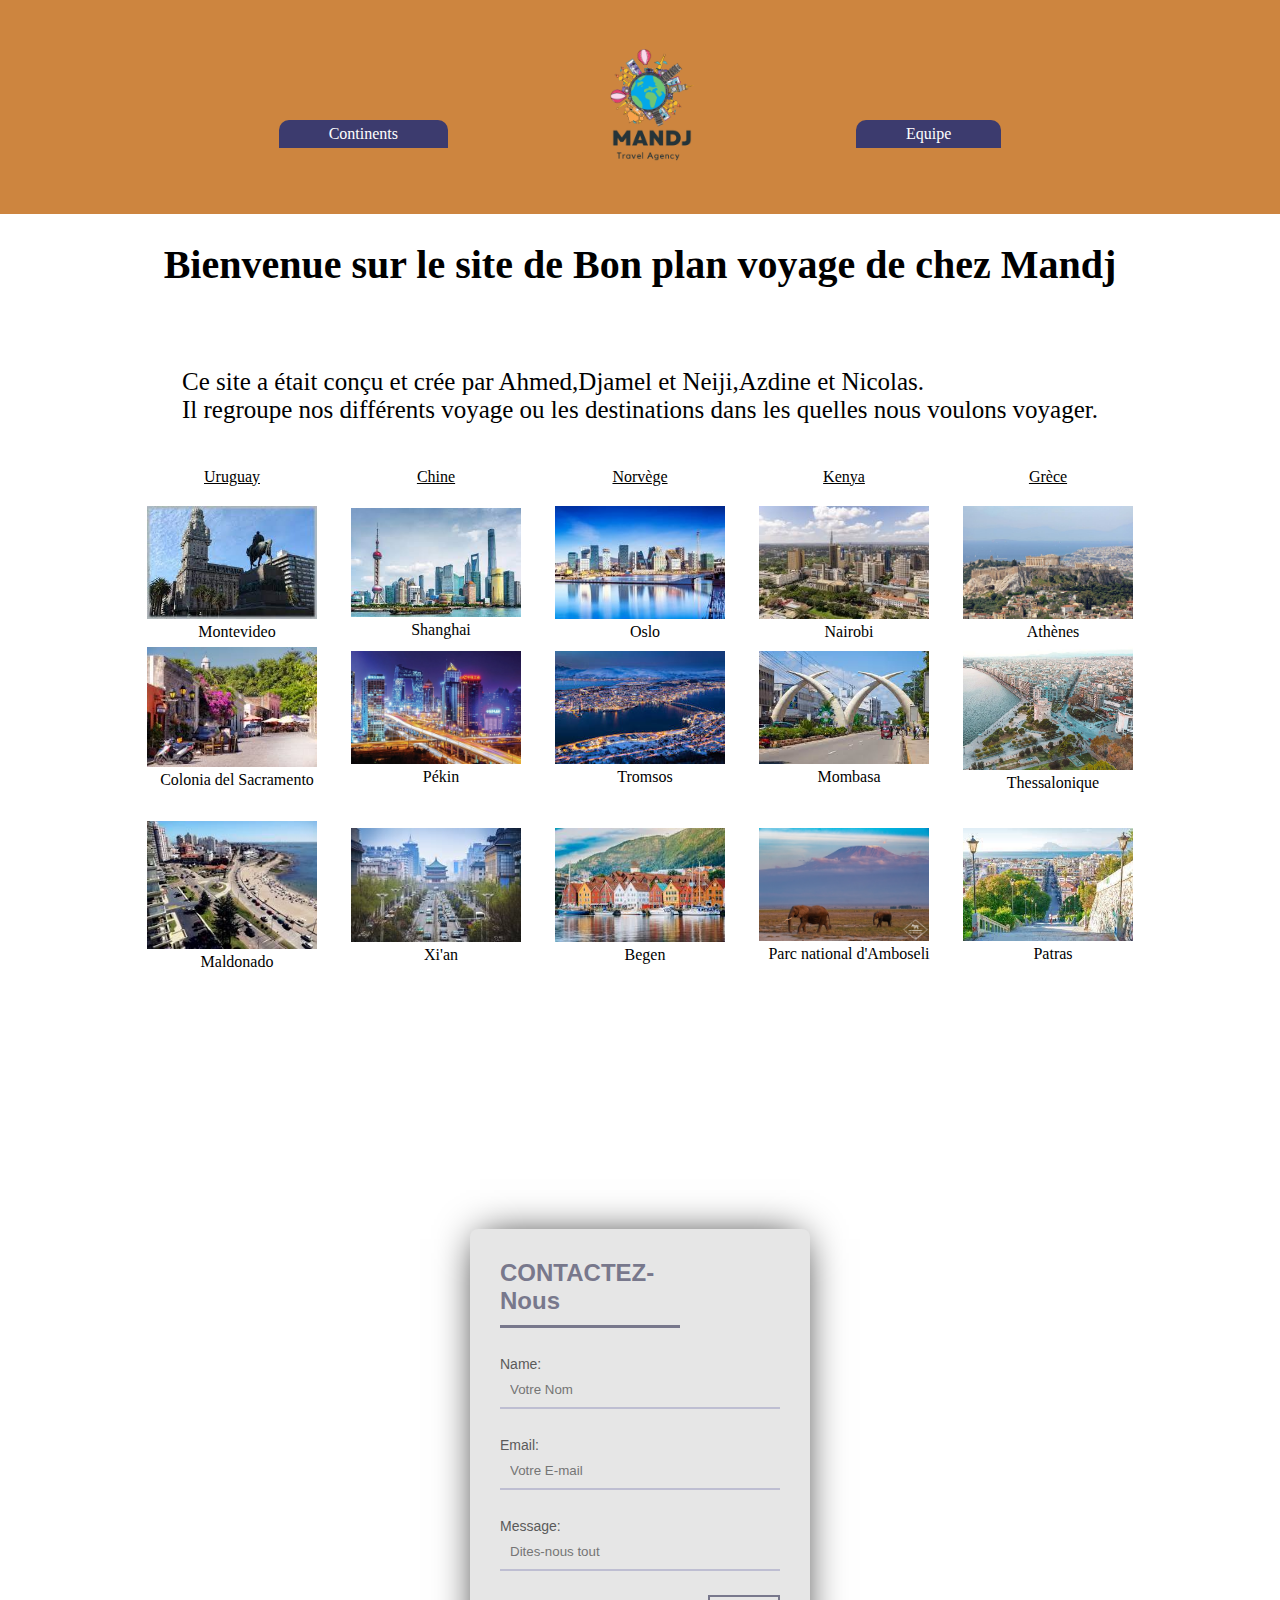
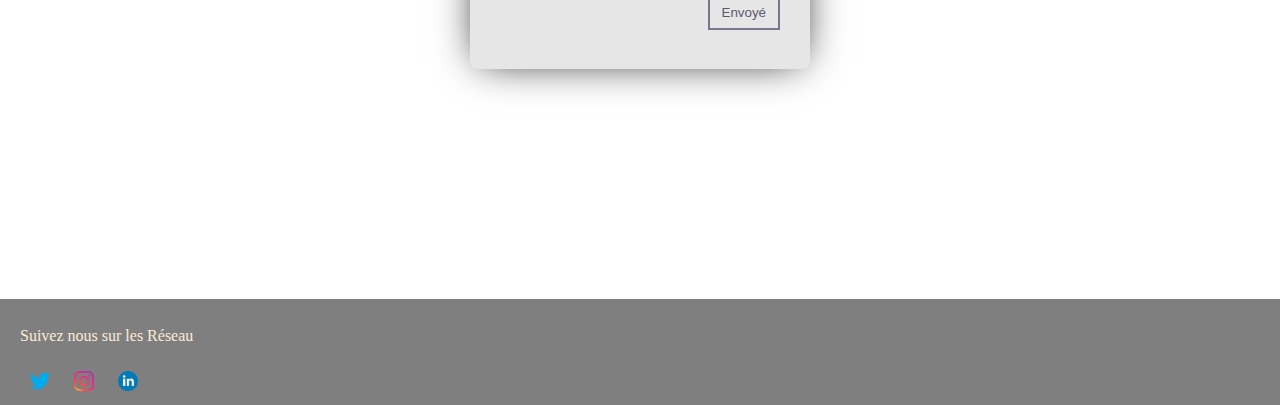
<file: index.html>
<!DOCTYPE html>
<html>
<head>
  <meta charset="utf-8">
  <meta name="viewport" content="width=device-width, initial-scale=1.0">
  <link rel="stylesheet" href="css/main.css">
  <link rel="short icon" href="images/logoavion.png">
  <title>Accueil</title>
</head>
<body>
<header>
  <ul id="menu">
    <li class="menu-1"><a href="#">Continents</a>
      <ul>
        <li><a href="#">Asie</a>
          <ul>
            <li><img class="imgflag" src="images/Accueil/chine.png"><a href="">Chine</a></li>
          </ul>
        </li>
        <li><a href="#">Europe</a>
          <ul>
            <li><img class="imgflag" src="images/Accueil/Norway.png"><a href="">Norvège</a></li>
            <li><img class="imgflag" src="images/Accueil/grece.png"><a href="">Grèce</a></li>
          </ul>
        </li>
        <li><a href="#">Amérique</a>
          <ul>
            <li><img class="imgflag" src="images/Accueil/urg.png"><a href="">Uruguay</a></li>
          </ul>
        <li><a href="#">AFRIQUE</a>
          <ul>
            <li><img class="imgflag" src="images/Accueil/kenya.png"><a href="Kenya.html">kenya</a></li>
          </ul>
        </li>
      </ul>
    </li>
    <li>
      <a href="index.html"><img id="logoheader" src="images/Accueil/LOGOagence.png"></a>
    </li>
    <li class="menu-2"><a href="#">Equipe</a>
      <ul>
        <li><a href="#">Neiji</a>
          <ul>
            <li><img class="imgflag" src="images/Accueil/chine.png"><a href="">Chine</a></li>
          </ul>
        </li>
        <li><a href="#">Azdine</a>
          <ul>
            <li><img class="imgflag" src="images/Accueil/grece.png"><a href="">Grèce</a></li>
          </ul>
        </li>
        <li><a href="#">Malik</a>
          <ul>
            <li><img class="imgflag" src="images/Accueil/Norway.png"><a href="">Norvège</a></li>
          </ul>
        <li><a href="#">Nicolas</a>
          <ul>
            <li><img class="imgflag" src="images/Accueil/urg.png"><a href="">Uruguay</a></li>
          </ul>
        <li><a href="#">Djamel</a>
          <ul>
            <li><img class="imgflag" src="images/Accueil/kenya.png"><a href="Kenya.html">kenya</a></li>
          </ul>
        </li>
      </ul>
    </li>
  </ul>
</header>
<main>

  <main id="mainaccueil">
    <h1 id="titreaccueil">Bienvenue sur le site de Bon plan voyage de chez Mandj</h1>
    <p id="descriptionaccueil">Ce site a était conçu et crée par Ahmed,Djamel et Neiji,Azdine et Nicolas.
      <br>Il regroupe nos différents voyage ou les destinations dans les quelles nous voulons voyager.

    </p>
    <table id="tableauacceuil">
      <tr>
        <td class="tdaccueil1">Uruguay</td>
        <td class="tdaccueil1">Chine</td>
        <td class="tdaccueil1">Norvège</td>
        <td class="tdaccueil1">Kenya</td>
        <td class="tdaccueil1">Grèce</td>
      </tr>
      <tr>
        <td class="tdaccueil"><img class="imgformaccueil" src="images/Accueil/captileurg.jfif" alt=""><br><span>Montevideo</span></td>
        <td class="tdaccueil"><img class="imgformaccueil" src="images/Accueil/Shanghai.jfif" alt=""><br><span>Shanghai</span></td>
        <td class="tdaccueil"><img class="imgformaccueil" src="images/Accueil/Oslo.jfif" alt=""><br><span>Oslo</span></td>
        <td class="tdaccueil"><img class="imgformaccueil" src="images/Accueil/Nairobi.jfif" alt=""><br><span>Nairobi</span></td>
        <td class="tdaccueil"><img class="imgformaccueil" src="images/Accueil/athenes.jpg" alt=""><br><span>Athènes</span></td>
      </tr>
      <tr>
        <td class="tdaccueil"><img class="imgformaccueil" src="images/Accueil/colonia.jfif" alt=""><br><span>Colonia del Sacramento</span></td>
        <td class="tdaccueil"><img class="imgformaccueil" src="images/Accueil/pekin.jpg" alt=""><br><span>Pékin</span></td>
        <td class="tdaccueil"><img class="imgformaccueil" src="images/Accueil/tromso.jfif" alt=""><br><span>Tromsos</span></td>
        <td class="tdaccueil"><img class="imgformaccueil" src="images/Accueil/Mombasa.jfif" alt=""><br><span>Mombasa</span></td>
        <td class="tdaccueil"><img class="imgformaccueil" src="images/Accueil/Thessalonique.jpg" alt=""><br><span>Thessalonique</span></td>
      </tr>
      <tr>
        <td class="tdaccueil"><img class="imgformaccueil" src="images/Accueil/Maldonado.jfif" alt=""><br><span>Maldonado</span></td>
        <td class="tdaccueil"><img class="imgformaccueil" src="images/Accueil/Xi'an.jfif" alt=""><br><span>Xi'an</span></td>
        <td class="tdaccueil"><img class="imgformaccueil" src="images/Accueil/Begen.jfif" alt=""><br><span>Begen</span></td>
        <td class="tdaccueil"><img class="imgformaccueil" src="images/Accueil/parnat.jpg" alt=""><br><span>Parc national d'Amboseli</span></td>
        <td class="tdaccueil2"><img class="imgformaccueil" src="images/Accueil/patras.jfif" alt=""><br><span>Patras</span></td>

      </tr>


    </table>
    <form class="form">
      <h2>CONTACTEZ-Nous</h2>
      <p type="Name:"><input placeholder="Votre Nom"></input></p>
      <p type="Email:"><input placeholder="Votre E-mail"></input></p>
      <p type="Message:"><input placeholder="Dites-nous tout"></input></p>
      <button>Envoyé</button>

    </form>

  </main>
  <footer>
    <section class="copyright">
      <p>Suivez nous sur les Réseau
      </p>
      <img class="img"  src="images/Accueil/Twitter_icon-icons.com_66803.ico" width="20px">
      <img class="img"   src="images/Accueil/insta.ico" width="20px">
      <img  class="img"  src="images/Accueil/linkdi.ico" width="20px">
    </section>

  </footer>
</body>
</html>
</file>
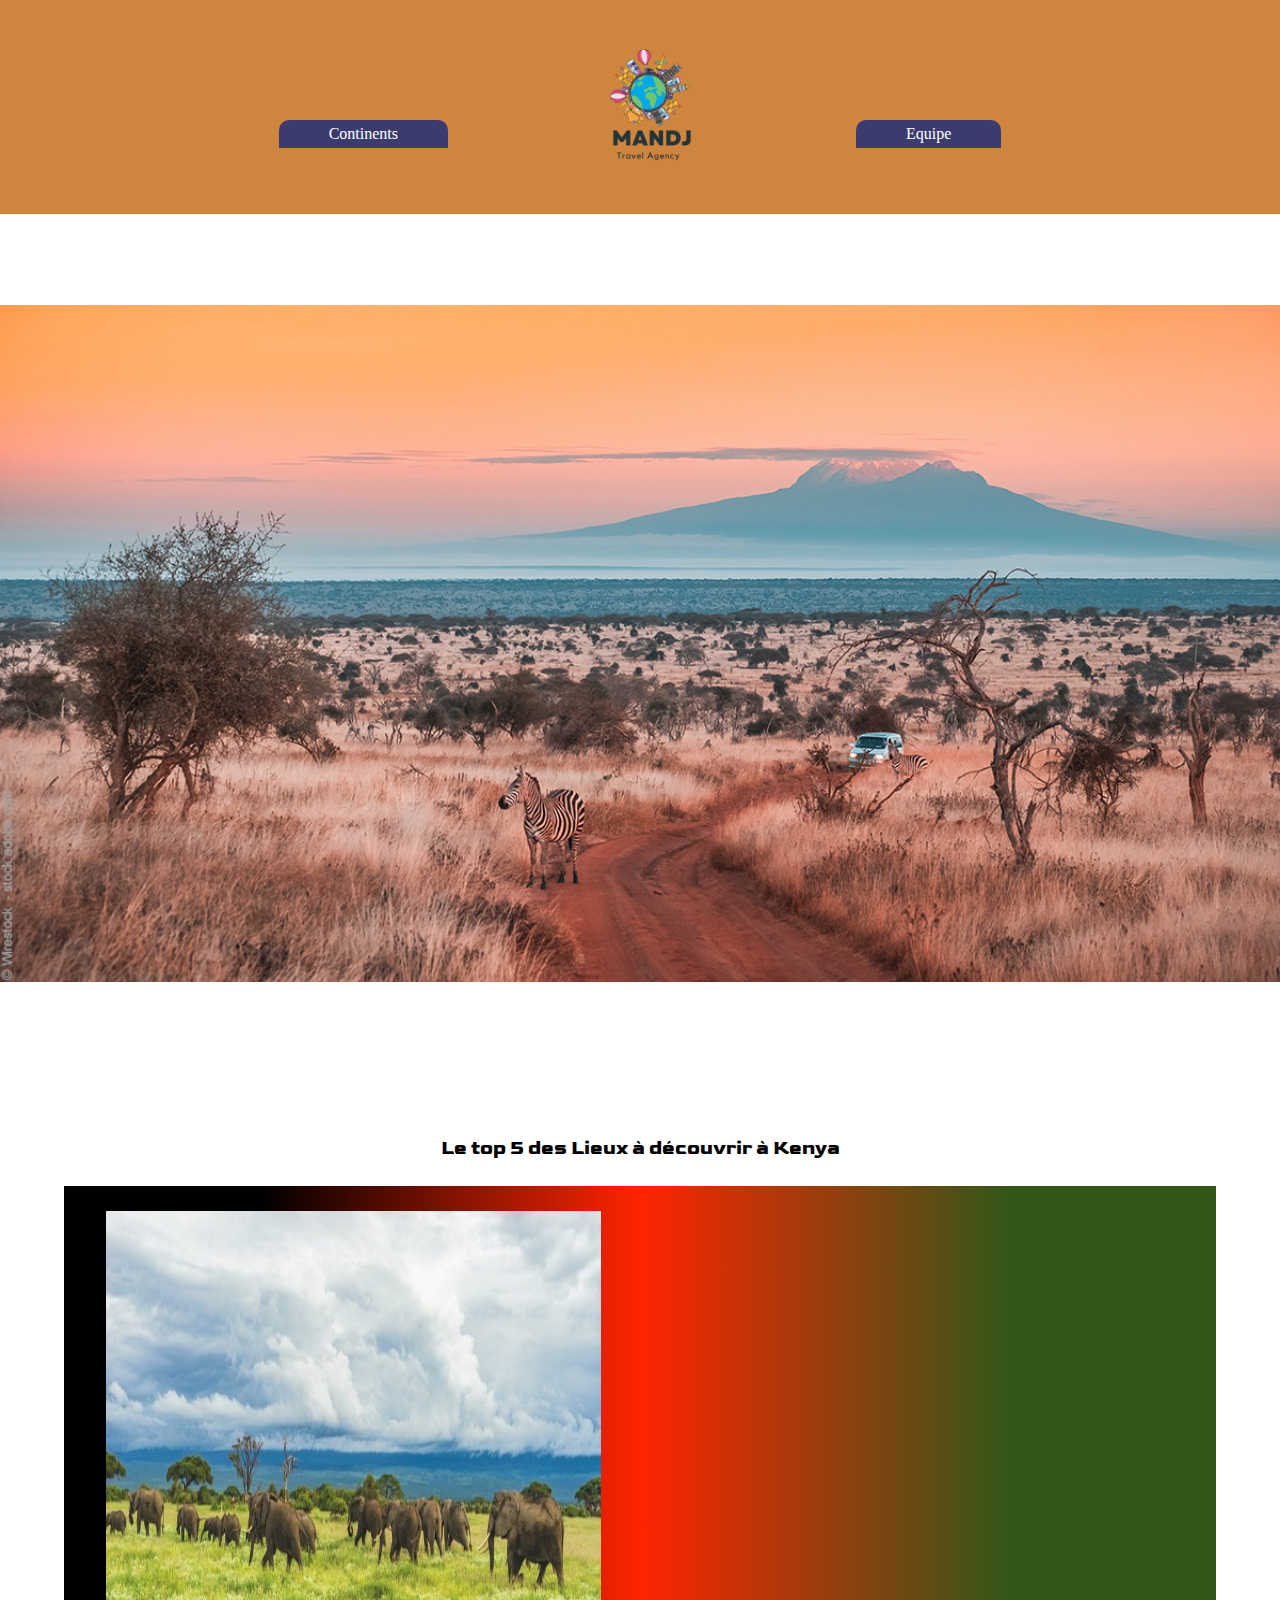
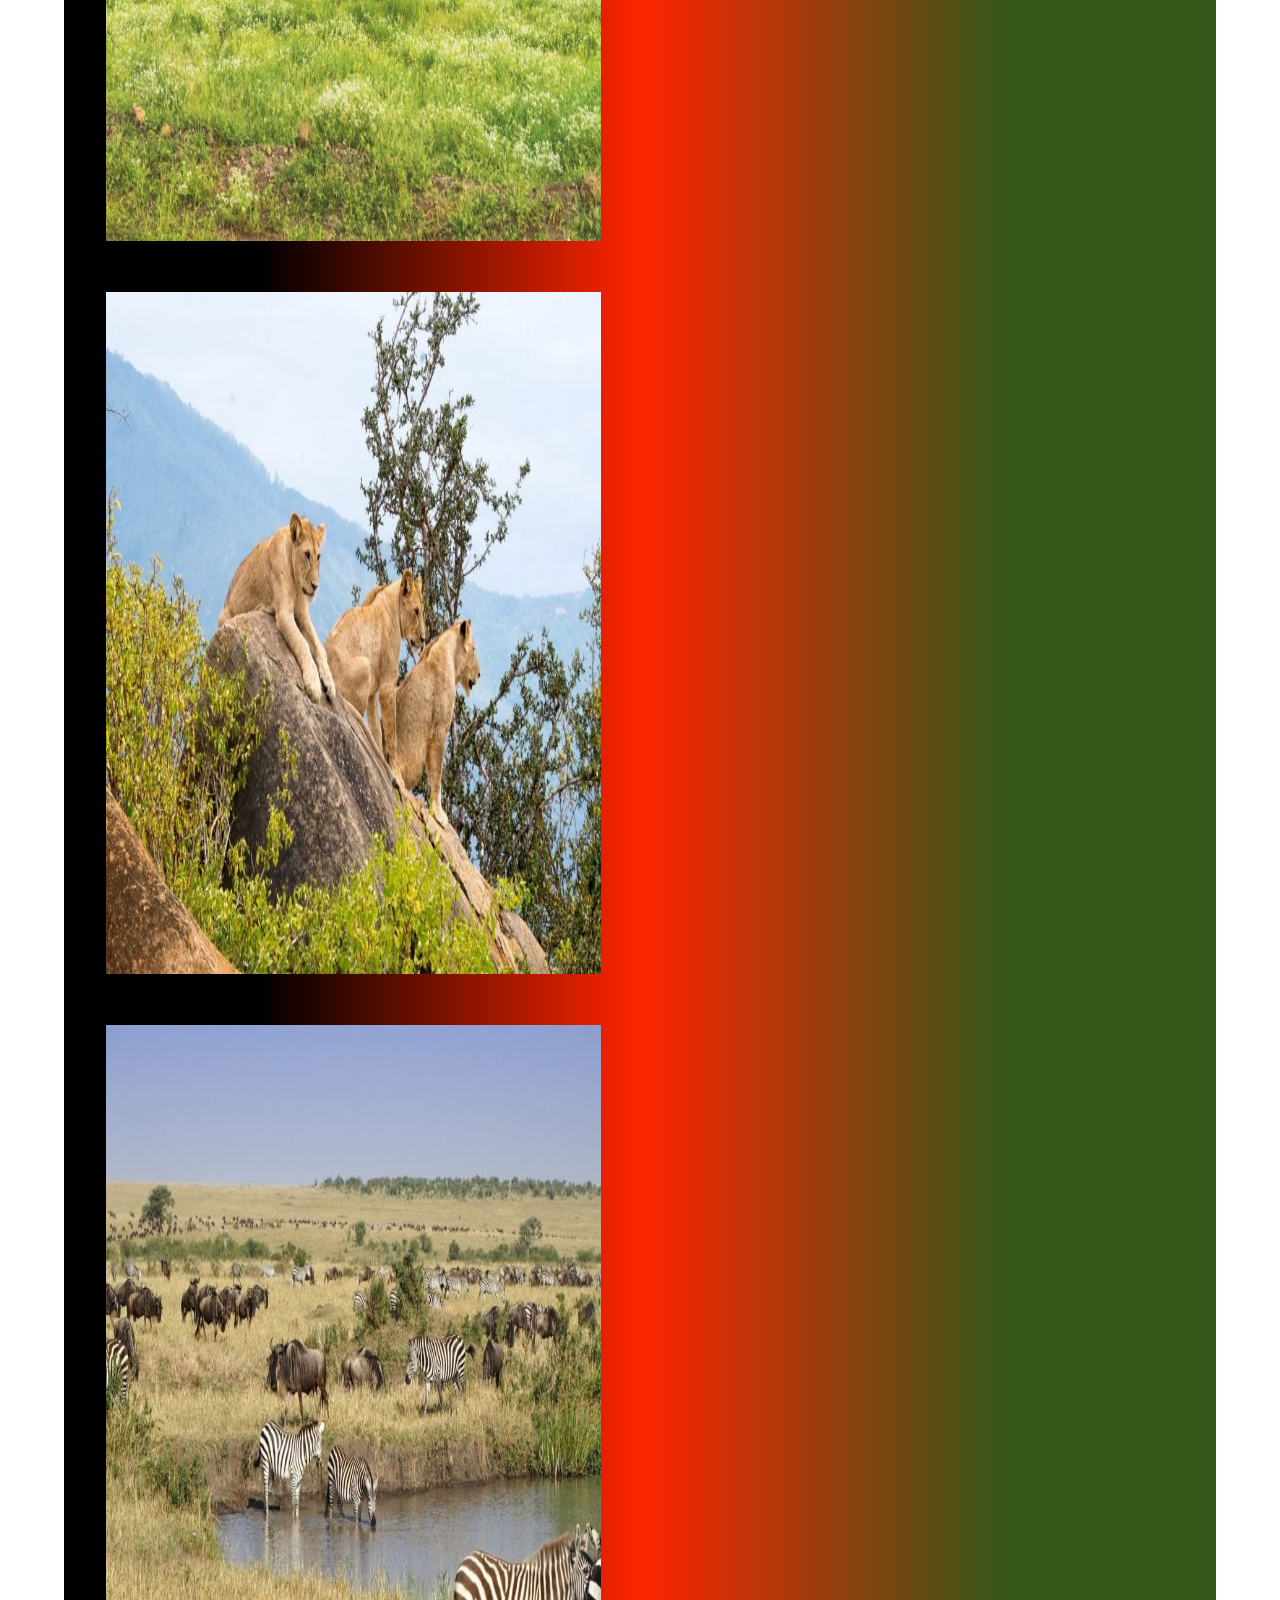
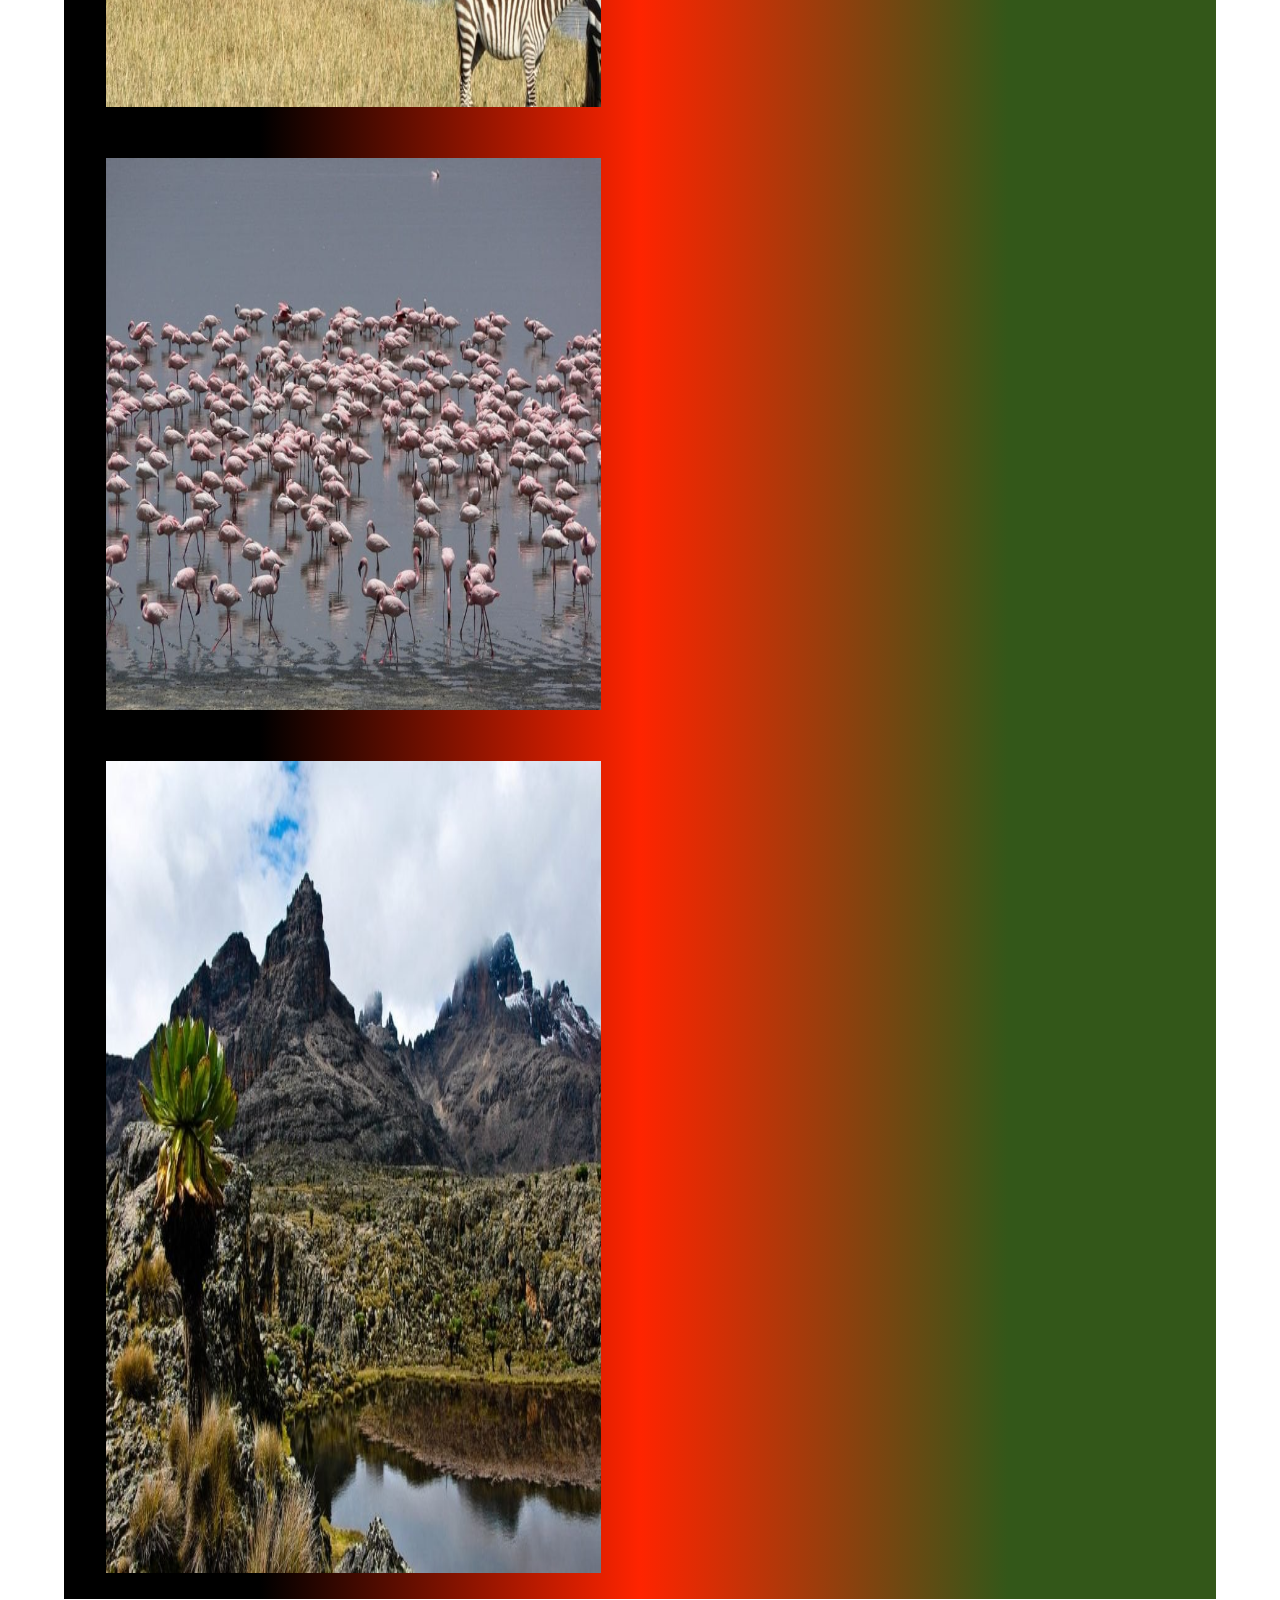
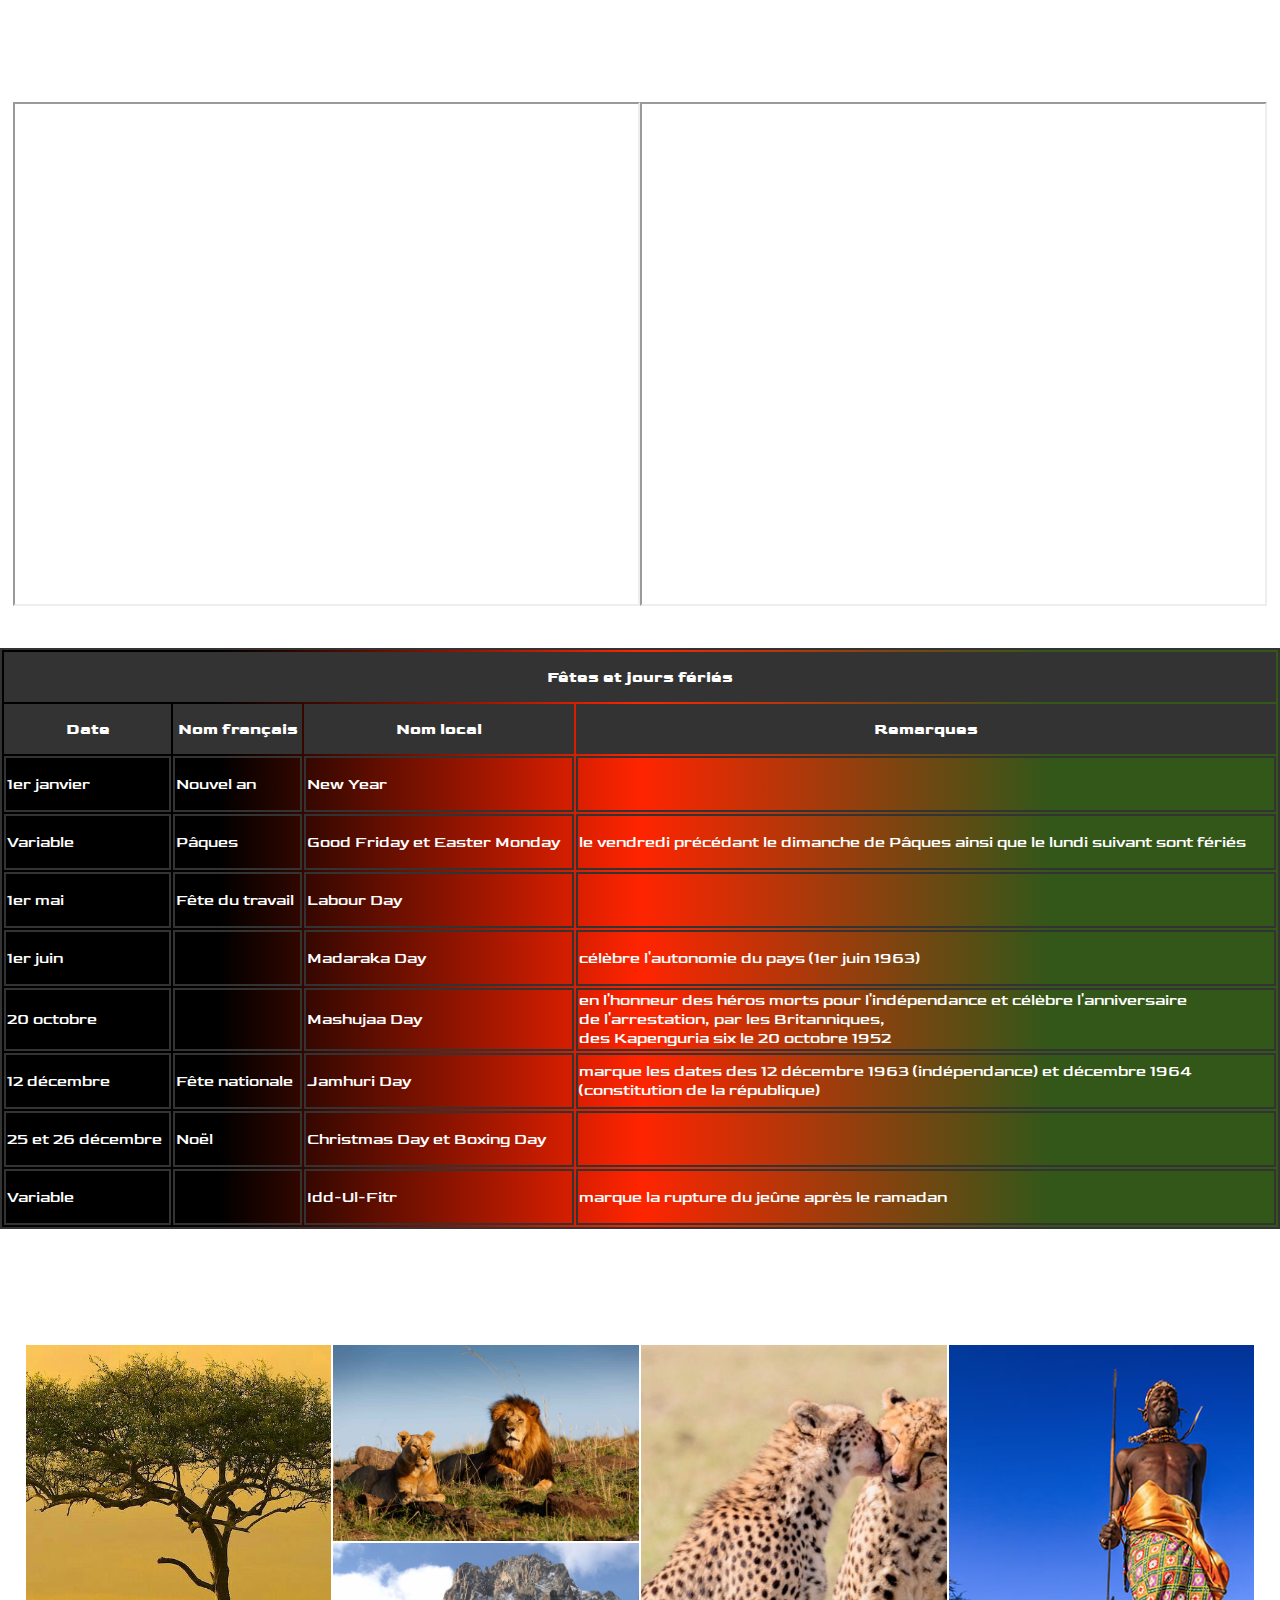
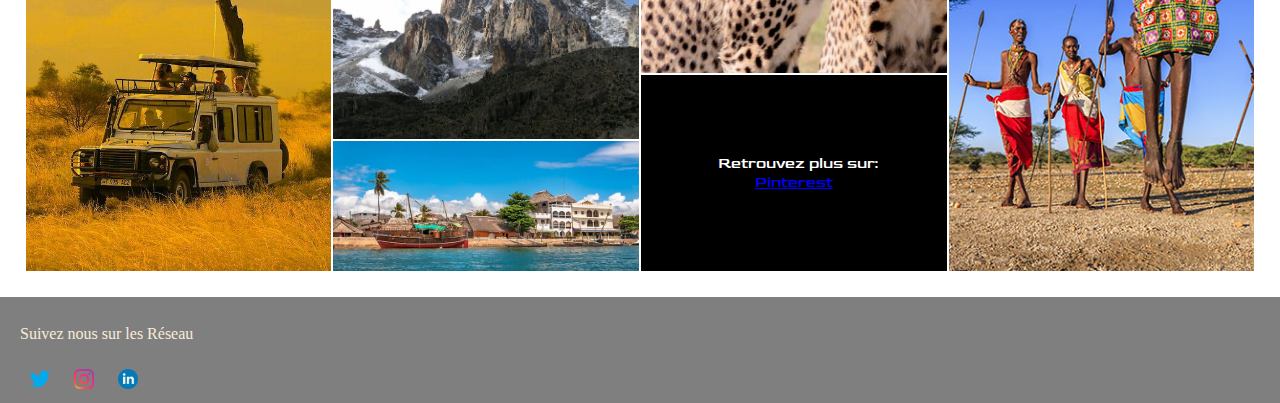
<file: Kenya.html>
<!DOCTYPE html>
<html lang="fr">
   <head>
      <meta charset="UTF-8">
      <meta name="viewport" content="width=device-width, initial-scale=1.0">
      <title>Kenya</title>
      <link rel="stylesheet" href="css/main.css">
      <link rel="stylesheet" href="css/voyage1.css">
      <link href = "https://fonts.googleapis.com/css2? family = Roboto & display = swap" rel = "feuille de style ">


   </head>
   <body>
      <header>
         <ul id="menu">
           <li class="menu-1"><a href="#">Continents</a>
             <ul>
               <li><a href="#">Asie</a>
                 <ul>
                   <li><img class="imgflag" src="images/Accueil/chine.png"><a href="">Chine</a></li>
                 </ul>
               </li>
               <li><a href="#">Europe</a>
                 <ul>
                   <li><img class="imgflag" src="images/Accueil/Norway.png"><a href="">Norvège</a></li>
                   <li><img class="imgflag" src="images/Accueil/grece.png"><a href="">Grèce</a></li>
                 </ul>
               </li>
               <li><a href="#">Amérique</a>
                 <ul>
                   <li><img class="imgflag" src="images/Accueil/urg.png"><a href="">Uruguay</a></li>
                 </ul>
               <li><a href="#">AFRIQUE</a>
                 <ul>
                   <li><img class="imgflag" src="images/Accueil/kenya.png"><a href="Kenya.html">Kenya</a></li>
                 </ul>
               </li>
             </ul>
           </li>
           <li>
             <a href="index.html"><img id="logoheader" src="images/Accueil/LOGOagence.png"></a>
           </li>
           <li class="menu-2"><a href="#">Equipe</a>
             <ul>
               <li><a href="#">Neiji</a>
                 <ul>
                   <li><img class="imgflag" src="images/Accueil/chine.png"><a href="">Chine</a></li>
                 </ul>
               </li>
               <li><a href="#">Azdine</a>
                 <ul>
                   <li><img class="imgflag" src="images/Accueil/grece.png"><a href="">Grèce</a></li>
                 </ul>
               </li>
               <li><a href="#">Malik</a>
                 <ul>
                   <li><img class="imgflag" src="images/Accueil/Norway.png"><a href="">Norvège</a></li>
                 </ul>
               <li><a href="#">Nicolas</a>
                 <ul>
                   <li><img class="imgflag" src="images/Accueil/urg.png"><a href="">Uruguay</a></li>
                 </ul>
               <li><a href="#">Djamel</a>
                 <ul>
                   <li><img class="imgflag" src="images/Accueil/kenya.png"><a href="Kenya.html">kenya</a></li>
                 </ul>
               </li>
             </ul>
           </li>
         </ul>
       </header>
      <main>
         <h1>🇰🇪Kenya🇰🇪</h1>
         <section class="first-section">
            <img src="images/img/kenya.jpg" alt="Photo Kenya">
         </section>
         <h1>Pays d'Afrique de l'Est avec safari animalier de Masai Mara, mont Kenya, capitale de Nairobi et plages</h1>
         <h3>Le top 5 des Lieux à découvrir à Kenya</h3>
         <div class="big-container">
         <section class="top5">
            <img src="images/img/amboseli-national-park-kenya.jpg" alt="parc national d’Amboseli, Loitoktok" class="picture">
            <article class="description">
               <h3>Parc national d’Amboseli, Loitoktok</h3>
               <p>Cette réserve naturelle d’exception se situe tout près du Kilimandjaro ; figurant parmi les plus célèbres parcs nationaux du pays, il est classé réserve de biosphère par l’UNESCO et offre aux personnes venues visiter le Kenya un décor de carte postale et la chance d’observer une flore et une faune unique. Le parc tient sa célébrité des vues sur la savane avec le Kilimandjaro en toile de fond : il s'agit sans doute de la carte postale la plus connue du Kenya. D'ailleurs l'écrivain Ernest Hemingway s'en inspira pour écrire son roman Les Neiges du Kilimandjaro. Le parc se compose du lac Amboseli, qui couvre plus du quart du parc, mais qui est à sec la plupart du temps (hors saison des pluies). Au milieu d'une végétation assez pauvre d'arbustes et d'acacias, des espaces verdoyants apparaissent à plusieurs endroits, autour de mares. À ces endroits la flore est plus riche : palmiers nains, papyrus, roseaux et ajoncs. </p>
            </article>
            </section>
            <section class="top5">
               <img src="images/img/tsavo-east-national-park-kenya.jpg" alt="Parc national de Tsavo East, Taita" class="picture">
               <article class="description">
                  <h3>Parc national de Tsavo East, Taita</h3>
                  <p>Tsavo East, c’est un des plus grands parcs du Kenya ; ouvert en 1948, on peut y admirer des troupeaux de buffles, des lions et de nombreux autres dignes représentants de la faune africaine !

                     Si on cherche que faire au Kenya, on peut aussi visiter les Lugard Falls, des rapides de la rivière Galana, qu’on peut longer via une piste menant à de nombreux points d’intérêt de cette formidable réserve naturelle. Le parc national Tsavo comprend deux parties administrativement (Est et Ouest) divisées par la voie de chemin de fer reliant Mombasa à Nairobi. La partie Ouest (Tsavo West) est une région vallonnée alors que la partie orientale (Tsavo East) est plus désertique et assez plate à l'exception du plateau Yatta. Ces deux régions offrent des paysages contrastés, plusieurs biotopes qui favorisent une faune diversifiée.

                     Ces deux entités (West et East) forment avec la récente incorporation des collines de Chyulu l'un des plus grands parcs nationaux du monde avec une superficie supérieure à deux millions d'hectares. </p>
               </article>
            </section>
            <section class="top5">
               <img src="images/img/masai-mara-reserve-kenya.jpg" alt="photo Réserve nationale du Masai Mara, Narok" class="picture">
               <article class="description">
                  <h3>Réserve nationale du Masai Mara, Narok</h3>
                  <p>Masai Mara est une zone de savane située le long de la frontière tanzanienne, au sud-ouest du Kenya. Ici, on peut admirer lions, guépards ou éléphants, ainsi qu’un étonnant paysage constitué de plaines et de collines où lézardent les cours d’eau Mara et Talek. Ne pas manquer d’observer l’incroyable migration des gnous, qui traversent les plaines à cette occasion ! L'accès en est relativement compliqué. On peut rejoindre le parc depuis Nairobi en avion (environ 70 minutes de vol) ou en voiture (environ 8 heures de routes, en très mauvais état, et de pistes). Néanmoins, le tourisme y est relativement bien développé grâce aux six portes d'accès (Oloololo Gate et Musiara Gate au Nord, Talek Gate et Sekanani Gate à l'Est, Ololaimutia Gate et Sand River Gate au Sud) et quatre pistes d'aviation en terre battue.

                     Destination prisée des photographes amateurs parfois repoussés par les tarifs élevés des taxes d'entrée dans les parcs naturels de Tanzanie. De nombreux touristes s'y retrouvent également. </p>
               </article>
            </section>
            <section class="top5">
               <img src="images/img/nakuru-lake-kenya.jpg" alt="photo Lac Nakuru, Nakuru" class="picture">
               <article class="description">
                  <h3>Lac Nakuru, Nakuru</h3>
                  <p>Le lac Nakuru est un des lacs de la vallée du grand rift. Ce lac salé a pour particularité d’accueillir près d’un million de flamants roses simultanément ! Outre ces derniers, on peut y observer de nombreuses autres espèces d’oiseaux. Pour ceux·celles qui viennent visiter le Kenya, le lac Nakuru est un endroit parfait pour faire son premier safari : de nombreuses agences touristiques en organisent dans le coin ! Le lake nakuru national park a été créé en 1967 et couvre une surface de 188 km2. Il se trouve à une altitude de 1 758 mètres. Plus de 400 espèces d'oiseaux y vivent, on y trouve également des rhinocéros noirs (qui ont été réintroduits après avoir disparu), des lions, des léopards et de nombreux herbivores comme la girafe de Rothschild, des gazelles et des </p>
               </article>
            </section>
            <section class="top5">
               <img src="images/img/mt-kenya.jpg" alt="photo Mont Kenya, Central Province" class="picture">
               <article class="description">
                  <h3>Mont Kenya, Central Province</h3>
                  <p>Le Mont Kenya est une montagne haute de 5199 mètres : c’est le point culminant du Kenya, et le deuxième plus haut sommet d’Afrique derrière le Kilimandjaro. Il est possible de gravir le sommet et certains des plus beaux points de vue sur le pays se trouvent sur les pentes du mont Kenya ! Un parc national classé à L’UNESCO se situe autour de son sommet et une faune et une flore unique sont présents au sein de cet espace naturel unique. Une jolie aventure à savourer sans modération lorsqu’on vient visiter le Kenya. Le mont Kenya est un stratovolcan éteint. Sa phase éruptive remonte de 2,6 à 3,1 millions d'années. Comme son voisin le Kilimandjaro, il a été créé par l'ouverture du rift Est-africain21. Il a probablement atteint une altitude de 6 500 mètres, avec un profil similaire au Kilimandjaro d'aujourd'hui, avant d'être érodé par la calotte glaciaire. Les pics les plus élevés sont les restes des matières volcaniques les moins friables, solidifiées sous l'ancien cratère principal15. Ils sont constitués d'une roche cristalline, la syénite, une roche magmatique plutonique grenue composée de feldspath alcalin, de néphéline, de biotite et de hornblende. Autour des pics principaux sont dispersés des tufs, des conglomérats et des roches issues des coulées de lave </p>
               </article>
            </section>
         </div>

<!-- la carte -->
   <div class="titrecarte">
      <h1>les Cartes</h1>
   </div>
   <div class="carte">
      <iframe src="https://www.google.com/maps/embed?pb=!4v1669979961197!6m8!1m7!1sCAoSLEFGMVFpcE9UMXFqTUUxRjQ1SlowNmlSbEh4dmo3ZHB6VGFmSGZPVzY1bGhy!2m2!1d-5.5352409!2d38.9692737!3f159.72344223118648!4f8.348784409812836!5f0.7820865974627469" width="1000" height="500" style="border:4;" allowfullscreen="" loading="lazy" referrerpolicy="no-referrer-when-downgrade"></iframe>
      <iframe src="https://www.google.com/maps/embed?pb=!4v1669979732417!6m8!1m7!1sCAoSLEFGMVFpcE5EYjZJUDVXaEl2S2puaUE3OTRBNTJFbXJ3Q2Z6elpubTJyWTBF!2m2!1d-2.3822217!2d40.6886117!3f113.95538272715649!4f-35.75800348711952!5f0.7820865974627469" width="1000" height="500" style="border:4;" allowfullscreen="" loading="lazy" referrerpolicy="no-referrer-when-downgrade"></iframe>
   </div> 

<!--table-->

<table>
   <thead>
       <tr>
           <th colspan="4">Fêtes et jours fériés</th>
       </tr>
   </thead>
   <thead>
      <tr>
         <th>Date</th>
         <th>Nom français</th>
         <th>Nom local</th>
         <th>Remarques</th>
     </tr>
   </thead>
   <tbody>
      <tr>
         <td>1er janvier</td>
         <td>Nouvel an</td>
         <td>New Year</td>
         <td></td>

      </tr>
      <tr>
         <td>Variable</td>
         <td>Pâques</td>
         <td>Good Friday et Easter Monday</td>
         <td>le vendredi précédant le dimanche de Pâques ainsi que le lundi suivant sont fériés</td>
      </tr>
      <tr>
         <td>1er mai</td>
         <td>Fête du travail</td>
         <td>Labour Day</td>
         <td></td>
         
      </tr>
      <tr>
         <td>1er juin</td>
         <td></td>
         <td>Madaraka Day</td>
         <td>célèbre l'autonomie du pays (1er juin 1963)</td>
      
      </tr>
      <tr>
         <td>20 octobre</td>
         <td></td>
         <td>Mashujaa Day </td>
         <td>en l'honneur des héros morts pour l'indépendance et célèbre l'anniversaire <br> de l'arrestation, par les Britanniques, <br> des Kapenguria six le 20 octobre 1952</td>
   
      </tr>
      <tr>
         <td>12 décembre</td>
         <td>Fête nationale</td>
         <td>Jamhuri Day</td>
         <td>marque les dates des 12 décembre 1963 (indépendance) et décembre 1964 <br>(constitution de la république)</td>
   
      </tr>
      <tr>
         <td>25 et 26 décembre</td>
         <td>Noël</td>
         <td>Christmas Day et Boxing Day</td>
         <td></td>
   
      </tr>
      <tr>
         <td>Variable</td>
         <td></td>
         <td>Idd-Ul-Fitr</td>
         <td>marque la rupture du jeûne après le ramadan</td>
   
      </tr>
   </tbody>
</table>

<!-- table -->

            <h1>Galerie Photo</h1>
            <section class="gallery">
               <figure class="first-picture" >
                  <img src="images/img/img1.jpg" alt="photo route" >
               </figure>
               <figure id="img-1">
                  <img src="images/img/img.jpg" alt="photo lion" >
               </figure>
               <figure id="img-2">
                  <img src="images/img/img2.jpg" alt="photo Montagnes" >
               </figure>
               <figure id="img-3">
                  <img src="images/img/img3.jpg" alt="photo Plage" >
               </figure>
               <figure id="img-4">
                  <img src="images/img/img4.jpg" alt="photo habitant" >
               </figure>
               <figure id="img-5">
                  <img src="images/img/img5.jpg" alt=" Photo Tigre" >
               </figure>
               <div class="follow">
                  <span>Retrouvez plus sur:</span>
                  <a href="https://www.pinterest.fr/search/pins/?q=kenya&rs=typed">Pinterest</a>
               </div>
            </section>



      </main>
      
      <footer>
         <section class="copyright">
           <p>Suivez nous sur les Réseau
           </p>
           <img class="img"  src="images/Accueil/Twitter_icon-icons.com_66803.ico" width="20px">
           <img class="img"   src="images/Accueil/insta.ico" width="20px">
           <img  class="img"  src="images/Accueil/linkdi.ico" width="20px">
         </section>
     
       </footer>

   </body>
</html>
</file>
<file: css/main.css>
html,body {
  padding:0;
  margin:0;
  height:auto;
  width: 100%;
  display: flex;
  flex-direction: column;
}
header{
  background-color: peru;
  display: flex;
  justify-content: space-evenly;
}
#menu, #menu ul {
  padding:0;
  margin:0;
  list-style: none;
  text-align: center;
}
#logoheader{
  width: 200px;
}
#menu li {
  display:inline-block;
  vertical-align: top;
  position: relative;

}
#menu li li {
  display:inherit;
}
#menu ul li a{
  width: 160px;
}
#menu a {
  display:block;
  padding:5px 50px;
  text-decoration: none;
  color:#fff;
  font-family: 'TravelingTypewriter';
}
.imgflag {
  width: 40px;
  float: left;
  padding-right: 3px;
}
#menu ul li a {
  padding:5px 8px;
}
#menu ul {
  position: absolute;
  z-index: 1000;
  min-width:100%;
  white-space: nowrap;
  text-align: left;
}
#menu ul ul {
  left:100%;
  top:0;
  overflow: hidden;
  max-width: 0;
  min-width: 0;
  transition: 0.3s all;
}
#menu ul li:hover ul {
  max-width: 50em;
}
#menu ul li {
  max-height:0;
  overflow: hidden;
  transition:all 0.8s;
}
#menu li li li {
  max-height: inherit;
}
#menu li:hover li {
  max-height: 15em;
  overflow: visible;
}
/* background des liens menus */
.menu-1 {
  background-color:  #3c3b6e;
  border-top-right-radius: 10px;
  border-top-left-radius: 10px;
  margin-top:120px;
  margin-right:50px;
}
.menu-1 li {
  background:dimgray;
}
.menu-1 ul{
  border-top-right-radius: 10px;
  border-bottom-right-radius: 10px;
}
.menu-1 li:hover {
  background:red;
}
.menu-2 {
  background-color: #3c3b6e;
  border-top-right-radius: 10px;
  border-top-left-radius: 10px;
  margin-top:120px;
  margin-left:50px;
}
.menu-2 li {
  background:dimgray;
}
.menu-2 li:hover {
  background:red;
}
.menu-2 ul{
  border-top-right-radius: 10px;
  border-bottom-right-radius: 10px;
}
/* -----Footer-----*/

footer{
  display: flex;
  justify-content: space-between;
  align-items: center;
  background-color: rgba(0, 0, 0, 0.5);
  width: 100%;
  color: antiquewhite;
}
.copyright{
  padding-left:20px;
}
.copyright p{
  font-family: 'Fragmentcore';
}
.topbutton{
  display: flex;
  justify-content: center;
  align-items: center;
  padding-right: 20px;
  text-align: center;
  padding-bottom: 10px;
}
.topbutton:hover{
  opacity: 0.3;
}
.topbutton img{
  height: 40px;
  width: 40px;
}
.topbutton a:link{
  font-family: 'TravelingTypewriter';
  font-size: 15px;
  color: white;
  text-decoration: none;
}
.topbutton a:visited{
  font-family: 'TravelingTypewriter';
  font-size: 15px;
  color: white;
  text-decoration: none;
}
.topbutton a:active{
  font-family: 'TravelingTypewriter';
  font-size: 15px;
  color: white;
  text-decoration: none;
}

/* ---Accueil---*/

#mainaccueil{
  display: flex;
  width: 100%;
  align-items: center;
  flex-direction: column;
  font-family: 'TravelingTypewriter';
}
#titreaccueil{
  font-size: 40px;
}
#descriptionaccueil{
  padding-left: 20px;
  padding-right: 20px;
  font-size: 25px;
}
.tdaccueil{
  text-align: center;
  width: 200px;
  height: 100px;
}
.tdaccueil1{
  text-align: center;
  text-decoration: underline;
  width: 200px;
  height: 50px;
}
.tdaccueil2{
  text-align: center;
  width: 200px;
  height: 200px;
}

.imgformaccueil{
  width: 170px;
}


/*

 Formulaire de contacte

*/
.form
{
  width:340px;
  height:440px;
  background:#e6e6e6;
  border-radius:8px;
  box-shadow:0 0 40px -10px #000;
  margin:calc(50vh - 220px) auto;
  padding:20px 30px;
  max-width:calc(100vw - 40px);
  box-sizing:border-box;
  font-family:'Montserrat',sans-serif;
  position:relative
}
h2
{
  margin:10px 0;
  padding-bottom:10px;
  width:180px;
  color:#78788c;
  border-bottom:3px solid #78788c
}
input
{
  width:100%;
  padding:10px;
  box-sizing:border-box;
  background:none;
  outline:none;
  resize:none;
  border:0;
  font-family:'Montserrat',sans-serif;
  transition:all .3s;
  border-bottom:2px solid #bebed2
}
input:focus
{
  border-bottom:2px solid #78788c
}
p:before
{
  content:attr(type);
  display:block;
  margin:28px 0 0;
  font-size:14px;
  color:#5a5a5a
}
button
{

  float:right;
  padding:8px 12px;
  margin:8px 0 0;
  font-family:'Montserrat',sans-serif;
  border:2px solid #78788c;
  background:0;color:#5a5a6e;
  cursor:pointer;
  transition:all .3s
}
button:hover
{
  background:#78788c;
  color:#fff
}

span
{
  margin:0 5px 0 15px
}

/*

 Formulaire de contacte

*/

.img
{
  padding: 10px;
}

/*media queries*/

@media screen and (max-width:500px) {

	#menu {
		display: flex;
		flex-direction: column;
	  }
	  
	  #menu li {
		display: block;
	  }
	  
	  #menu ul {
		position: static;
	  }

	.form{
    margin: 0%;
  }

  .menu-1 {
    margin-top: 0;
    margin-right: 0;
    }

    .menu-2 {
      margin-top:  0;
      margin-left: 0;
      }
      #tableauacceuil{
        display: none;
      }
      

}
</file>
<file: css/voyage1.css>
@import url('https://fonts.googleapis.com/css2?family=Goldman&display=swap');
body {
	margin: 0;
	padding: 0;
	height: 100vh;
	width: auto;
}


/*MAIN*/

main {
	
	display: flex;
	flex-direction: column;
	font-family: 'Goldman', cursive;
}

main h1,
h2,
h3 {
	text-align: center;
	margin: 0;
	padding: 2%;
}

.first-section img {
width: 100%;
height: 100%;
}

.big-container {
	
	display: flex;
	flex-direction: column;
}

.top5 {
	background: rgb(0,0,0);
	background: linear-gradient(90deg, rgba(0,0,0,1) 17%, rgba(255,36,0,1) 50%, rgba(51,87,25,1) 82%);
	display: flex;
	flex-direction: row;
	justify-content: space-around;
	margin: 0 5%;
	padding: 2%;
	font-size: 18px;
	line-height: 26px;
}

.picture {
	width: 45%;
}

.description {
	padding: 22px;
	color: rgb(255, 255, 255);
	background-color: rgba(0, 0, 0, 0.7);
	width: 45%;
}

/*GALLERY*/

.gallery {
	display: grid;
	grid-template-columns: repeat(8, 1fr);
	grid-template-rows: repeat(8, 5vw);
	grid-gap: 2px;
	margin: 2%;
}

.gallery figure {
	margin: 0;
	padding: 0;
}

.gallery img {
	width: 100%;
	height: 100%;
	object-fit: cover;
	display: block;
}

.gallery img:hover {
	transform: scale(1.2);
	transition: 0.5s;
}

.first-picture {
	grid-row-start: 1;
	grid-row-end: 9;
	grid-column-start: 1;
	grid-column-end: 3;
}

#img-1 {
	grid-row-start: 1;
	grid-row-end: 4;
	grid-column-start: 3;
	grid-column-end: 5;
}

#img-2 {
	grid-row-start: 4;
	grid-row-end: 7;
	grid-column-start: 3;
	grid-column-end: 5;
}

#img-3 {
	grid-row-start: 7;
	grid-row-end: 9;
	grid-column-start: 3;
	grid-column-end: 5;
}

#img-4 {
	grid-row-start: 1;
	grid-row-end: 9;
	grid-column-start: 7;
	grid-column-end: 9;
}

#img-5 {
	grid-row-start: 1;
	grid-row-end: 6;
	grid-column-start: 5;
	grid-column-end: 7;
}

.follow {
	background: black;
	color: white;
	grid-row-start: 6;
	grid-row-end: 9;
	grid-column-start: 5;
	grid-column-end: 7;
	text-align: center;
	display: flex;
	flex-direction: column;
	justify-content: center;
}

.follow:hover {
	transform: scale(1.2);
	transition: 0.5s;
}




table,
td {
	height: 50px;
	color: rgb(255, 255, 255);
    border: 2px solid #333;
}

thead,
tfoot {
	height: 50px;
    background-color: #333;
    color: #fff;
}
table{
	background: rgb(0,0,0);
background: linear-gradient(90deg, rgba(0,0,0,1) 17%, rgba(255,36,0,1) 50%, rgba(51,87,25,1) 82%);
	margin-top: 30px;
}

@keyframes apparition {
	0% {
	  margin-left: -200px;
	  opacity: 0;
	}
  
	100% {
	  margin-left: 0;
	  opacity: 1;
	}
  }
  
  h1 ,  .description {
	opacity: 0;
	animation: apparition 2s ease-in-out 0s forwards;
  }

  .carte{
	display: flex;
	padding: 1%;
	margin: 1;
  }

  .titrecarte{
	text-align: center;
  }

  /*media queries*/

@media screen and (max-width:500px) {
	.top5 {
		flex-direction: column;
		align-items: center;
	}
	.top5 img {
		width: 100%;
	}
	.description {
		padding: 22px;
		color: rgb(255, 255, 255);
		background-color: rgba(0, 0, 0, 0.7);
		width: 90%;
	}
	.carte{
		text-align: center;
		flex-direction: column;
	}
	iframe{
		width: 100%;
		
	}
	#menu {
		display: flex;
		flex-direction: column;
	  }
	  
	  #menu li {
		display: block;
	  }
	  
	  #menu ul {
		position: static;
	  }
	  article .description {
		text-align: justify;
	  }

	

}
</file>
